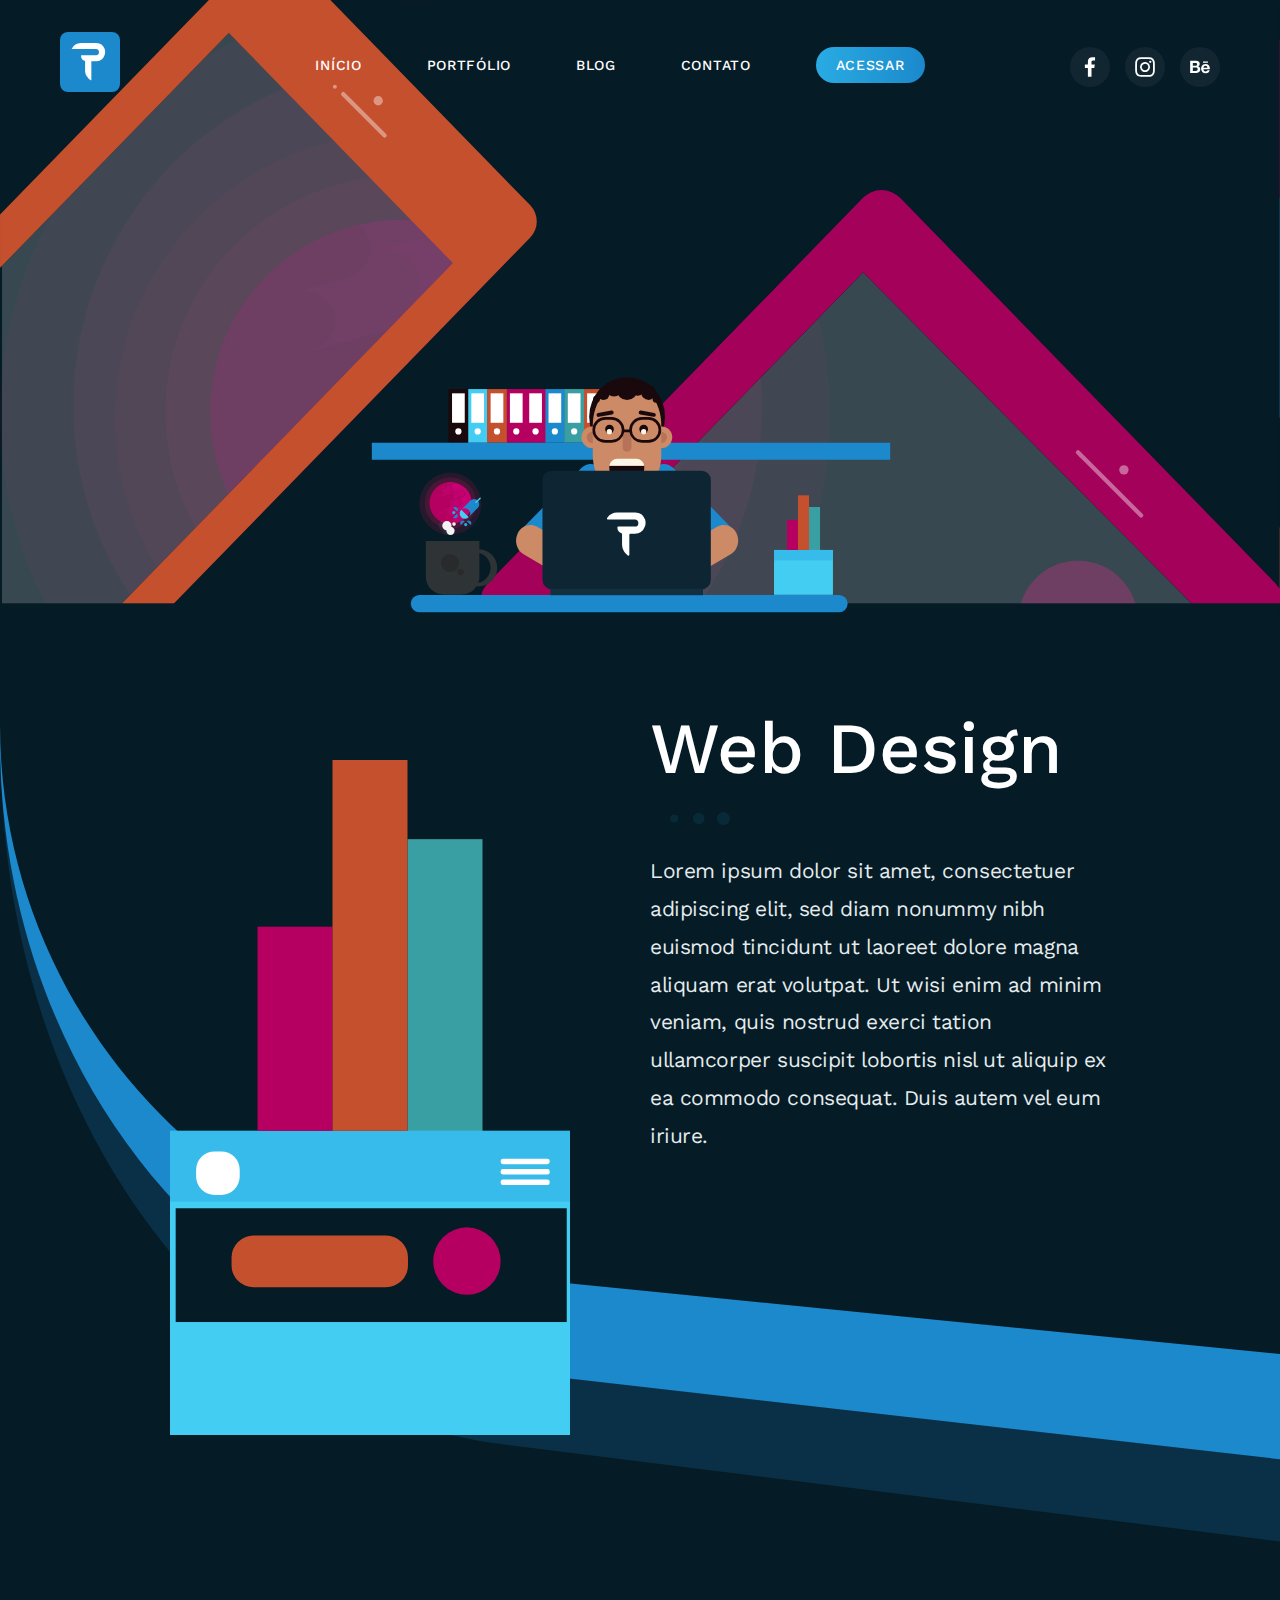
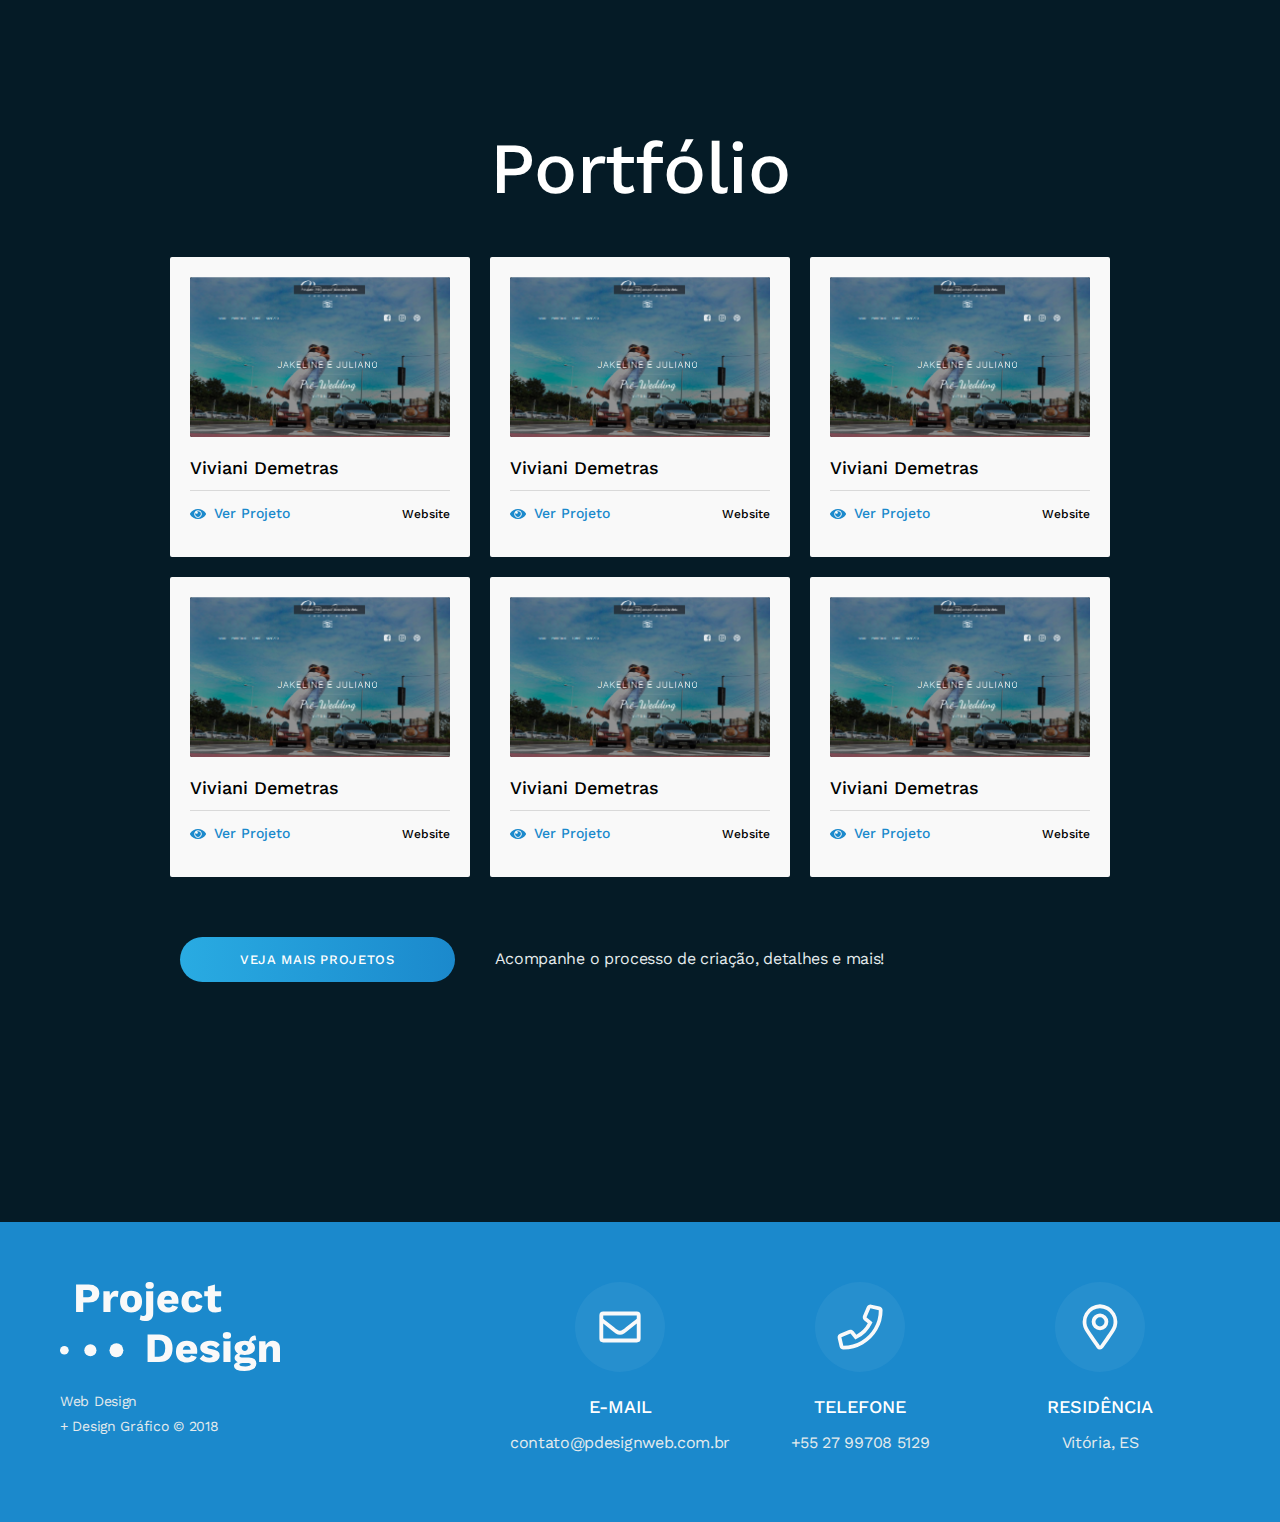
<file: index.html>
<!DOCTYPE html>
<html lang="pt_br">
<head>
	<title></title>
	<meta charset="utf-8">
	 <meta name="viewport" content="width=device-width, initial-scale=1"> 
	<meta name="description" content="">
	<meta name="keywords" content="">
	<link rel="stylesheet" href="css/style.css">
	<link rel="stylesheet" href="css/grid.css">
	<link rel="stylesheet" href="css/responsivo.css">

    <script src="js/typed.min.js"></script>
    
    <link href="https://fonts.googleapis.com/css?family=Work+Sans:400,500,700" rel="stylesheet">

    
</head>
<body>

    <header class="bg-menu home">
        <div class="m-desk">
            <div class="logo">
            <img src="img/icones/logo.svg">
            </div>
            
            <div class="m-d-lpage">
                <a href="index.html">Início</a>
                <a href="#">Portfólio</a>
                <a href="blog.html">Blog</a>
                <a href="#">Contato</a>
                <a class="m-d-link" href="#">Acessar</a>
            </div>
            
            <div class="m-d-rsocial">
                <a href="#">
                    <img src="img/icones/face-mdesk.svg">
                </a>
                <a href="#">
                    <img src="img/icones/insta-mdesk.svg">
                </a>
                <a href="#">
                    <img src="img/icones/behance-mdesk.svg">
                </a>
            </div>
        </div>
        

    <div class="menu-mobile">
        
    <img class="logo-m" src="img/icones/logo.svg">
    <span class="btn-menu"></span>
        
    <div class="menu-m-wrapper">
        <ul>
            <li><a href="#">Início</a></li>
            <li><a href="#">Portfólio</a></li>
            <li><a href="#">Blog</a></li>
            <li><a href="#">Contato</a></li>
            <li><a class="m-d-link" href="#">Acessar</a></li>
            <li><div class="rs">
            <img src="img/icones/f-icon.svg">    
            <img src="img/icones/i-icon.svg">    
            <img src="img/icones/b-icon.svg">    
            </div></li>
        </ul>
    </div>
        
    </div>
    </header>
    
    <section class="anim-sec">
        <img src="img/bg/bg-anima.svg">
    </section>
   

    <section class="introd-h">
        <div class="container">
            
        <div class="int-img grid-6">
        <img src="img/home/introd-img.svg">
        </div>
            
        <div class="grid-6">
            <h1 class="t-1 aft-1">Web Design</h1>
            <p>Lorem ipsum dolor sit amet, consectetuer adipiscing elit, sed diam nonummy nibh euismod tincidunt ut laoreet dolore magna aliquam erat volutpat. Ut wisi enim ad minim veniam, quis nostrud exerci tation ullamcorper suscipit lobortis nisl ut aliquip ex ea commodo consequat. Duis autem vel eum iriure. </p>
        </div>    
            
        </div>
    </section>
    
    <section class="portfolio-h">
    <h1 class="t-1">Portfólio</h1>

    <div class="container">
        
        <div class="port-item grid-4">
            <img src="img/item-1.jpg">
            <h2>Viviani Demetras</h2>
            <div class="p-call">
                <a href="">Ver Projeto</a>
            <span>Website</span>
            </div>
        </div>
        
         <div class="port-item grid-4">
            <img src="img/item-1.jpg">
            <h2>Viviani Demetras</h2>
            <div class="p-call">
                <a href="">Ver Projeto</a>
            <span>Website</span>
            </div>
        </div>
        
         <div class="port-item grid-4">
            <img src="img/item-1.jpg">
            <h2>Viviani Demetras</h2>
            <div class="p-call">
                <a href="">Ver Projeto</a>
            <span>Website</span>
            </div>
        </div>
        
        <div class="port-item grid-4">
            <img src="img/item-1.jpg">
            <h2>Viviani Demetras</h2>
            <div class="p-call">
                <a href="">Ver Projeto</a>
            <span>Website</span>
            </div>
        </div>
        
         <div class="port-item grid-4">
            <img src="img/item-1.jpg">
            <h2>Viviani Demetras</h2>
            <div class="p-call">
                <a href="">Ver Projeto</a>
            <span>Website</span>
            </div>
        </div>
        
         <div class="port-item grid-4">
            <img src="img/item-1.jpg">
            <h2>Viviani Demetras</h2>
            <div class="p-call">
                <a href="">Ver Projeto</a>
            <span>Website</span>
            </div>
        </div>
        
        <div class="cta-2">
        <a href="#">Veja mais projetos</a>
        <p>Acompanhe o processo de criação, detalhes e mais!</p>
        </div>
        
    </div>
        
    </section>
    
    
    <footer>
    <div class="logo-f">
        <img src="img/icones/logo-f.svg">
        <p>Web Design<br/>+ Design Gráfico © 2018</p>
    </div>
        
    <div class="divs-f">
        <div class="div-f">
            <img src="img/icones/email-f.svg">
            <span>E-mail</span>
            <p>contato@pdesignweb.com.br</p>
        </div>

        <div class="div-f">
            <img src="img/icones/telefone-f.svg">
            <span>Telefone</span>
            <p>+55 27 99708 5129</p>
        </div>

        <div class="div-f">
            <img src="img/icones/local-f.svg">
            <span>Residência</span>
            <p>Vitória, ES</p>
        </div>
    </div>
    </footer>
    
    
    
    
    
	<!-- JavaScript -->
	<script src="js/libs/jquery-3.2.1.min.js"></script>
    
	<script src="js/main.js"></script>
</body>
</html>
</file>
<file: css/grid.css>
*, *:before, *:after {
  -webkit-box-sizing: border-box; 
  -moz-box-sizing: border-box; 
  box-sizing: border-box;
}

.container{
	width: 960px;
	margin: 0 auto;
	padding: 0px;
	position: relative;
}

.container:after, .container:before {
	content: " ";
	display: table;
}

.container:after {
	clear: both;
}

.grid-1, .grid-2, .grid-3, .grid-4, .grid-5, .grid-6, .grid-7, .grid-8, .grid-9, .grid-10, .grid-11, .grid-12{
	float: left;
	margin-left: 10px;
	margin-right: 10px;
}


.grid-1 	{width: 60px;}
.grid-2 	{width: 140px;}
.grid-3 	{width: 220px;}
.grid-4 	{width: 300px;}
.grid-5 	{width: 380px;}
.grid-6 	{width: 460px;}
.grid-7 	{width: 540px;}
.grid-8 	{width: 620px;}
.grid-9 	{width: 700px;}
.grid-10 	{width: 780px;}
.grid-11 	{width: 860px;}
.grid-12 	{width: 940px;}

}

@media only screen and (min-width: 768px) and (max-width: 959px) {

.container {
	width: 768px;
}

.grid-1		{width: 44px;}
.grid-2		{width: 108px;}
.grid-3		{width: 172px;}
.grid-4		{width: 236px;}
.grid-5		{width: 300px;}
.grid-6		{width: 364px;}
.grid-7		{width: 428px;}
.grid-8		{width: 492px;}
.grid-9		{width: 556px;}
.grid-10	{width: 620px;}
.grid-11	{width: 684px;}
.grid-12	{width: 748px;}


}

@media only screen and (max-width: 767px) {

.container {
	width: 300px;
}

.grid-1, .grid-2, .grid-3, .grid-4, .grid-5, .grid-6, .grid-7, .grid-8, .grid-9, .grid-10, .grid-11, .grid-12, .grid-13, .grid-14, .grid-15, .grid-16, .grid-1-3 {
	width: 300px;
	margin: 0 0 20px 0;
	float: none;
}

}
</file>
<file: css/responsivo.css>
/*Estilo para tablets*/
@media only screen and (min-width: 768px) and (max-width: 959px) {



}

/*Estilo para smartphone*/
@media only screen and (max-width: 767px) {
    
body{    
    background: url(../img/bg/bg-portfolio.svg) no-repeat;
    background-attachment: fixed;
    background-size: 460px;
    background-color: #051b26;
    position: relative;
    z-index: 1;
}

    
    
.aft-1::after{
    content: '';
    display: block;
    margin: 25px auto 10px auto;
    height: 20px;
    width: 60px;
    background: url(../img/icones/aft.svg) no-repeat;
}
    
.cta a, .cta-2 a{
    width: 100%;
}

.cta-2 {padding-top: 40px; }

.cta-2 a, .cta-2 p{margin: 10px 0px; }

.cta-2 p{font-size: 14px; text-align: center;}
    

.t-1{ 
    font-size: 36px;
    text-align: center;
}
    

p { font-size: 16px;}
    
    
/* MENU - MOBILE */  
    
.bg-menu{ padding: 0;}

.m-desk{ display: none;}
    
    .menu-mobile{
    margin-top: 0px;;
    padding: 15px 0px; 

    overflow: hidden;
    display: block;
}

.logo-m{ 
    width: 40px; 
    margin-left: 20px; 
    float: left;}

.btn-menu{
    display: block;
    height: 30px;
    width: 30px;
    border-top: 3px solid #1b89cc;
    margin-top: 7.5px;
    cursor: pointer;
    position: absolute;
    right: 20px;
    z-index: 4;
}

.btn-menu::before, .btn-menu::after{
    content: '';
    display: block;
    height: 3px;
    width: 100%;
    margin-top: 6px;
    background: #1b89cc;
    transition: .3s;
}



.btn-menu.active {
    border-top-color: transparent;
}

.btn-menu.active::before{
    transform: rotate(-135deg);

    transition: .3s;
}

.btn-menu.active::after{
    margin-top: -3px;
    transform: rotate(135deg);
    transition: .3s;
}




.menu-m-wrapper.active{
    opacity: 1;
    visibility: visible;
    transform: translate3d(0, 0px, 0);
    transition: .8s;
}

.menu-m-wrapper{ 
    position: absolute;
    top: 0;
    left: 0;
    right: 0;
    z-index: 3;
    width: 96%;
    display: block;
    margin: 10px auto;
    padding: 20px 40px; 
    background: rgb(228,235,237);
    border-radius: 10px;
    box-shadow: 1px 3px 10px 1px rgba(0,0,0,.255);
    opacity: 0;
    visibility: hidden;
    transform: translate3d(0, -20px, 0);
    transition: .5s;
}

.menu-m-wrapper li a{ 
    display: block; 
    width: 160px; 
    margin: 20px auto 20px auto;
    padding-bottom: 20px;
    font-size: 16px;
    letter-spacing: 0.04em;
    color: #051b26;
    font-weight: 500;
    text-transform: uppercase;
    border-bottom: 1px solid rgba(0,0,0,.075);
}


.menu-mobile .m-d-link{
    display: block;
    padding: 15px 0px;
    border-radius: 30px;
    background: #1b89cc;
    color: #fff !important;
    text-align: center;
}


.menu-m-wrapper .rs{
    width: 190px;
    margin: 50px auto 30px auto;
}

.menu-m-wrapper .rs img{ 
    height: 50px; 
    width: 40px; 
    display: inline-block;
    margin-left: 10px;
    margin-right: 9.7px;
}


/* MENU - MOBILE */
    
    
    
/* ANIMAÇÃO - SECTION - MOB */
    
   .anim-sec > img{
       height: 400px;
       object-fit: cover;
} 

/* ANIMAÇÃO - SECTION - MOB */
    
    
/* INTRODUCAO - HOME - MOB */

.introd-h{
    height: 720px;
    background: url(../img/bg/bg-introd.svg) no-repeat;
    background-size: 600px;
    background-color: #051b26 !important; 
}

.introd-h .container{
    padding: 0px 0;
    text-align: center;
}

.introd-h .int-img img{
    max-width: 140px;
    margin: 40px auto 40px auto;
}

/* INTRODUCAO - HOME - MOB */
    
    
    
    
/* PORTFOLIO - HOME - MOB */

.portfolio-h{
    padding-top: 60px;
    padding-bottom: 60px;
    overflow: hidden;
}    
    
 /* PORTFOLIO - HOME - MOB */  
    
    
    

/* FOOTER - MOB */

footer{ 
    height: 740px;
}


.logo-f{
    padding-right: 0px; 
    float: none;
    margin-bottom: 80px;
    }

.logo-f img{
    width: 200px;
    padding-bottom: 12px;
    margin: 0 auto;
}

.logo-f p{ text-align: center;}
    
    
 .divs-f{float: none;}

.div-f{ 
    display: block; 
    text-align: center; 
    width: 100%;
    margin-bottom: 24px;
}

.div-f img{ 
    max-height: 30px; 
    margin: 0 auto 24px auto; 
}

.div-f span{ 
    display: block;
    font-size: 16px;  
    text-transform: uppercase; 
    font-weight: 500; color: #fff;
    padding-bottom: 12px;
}

.div-f p{
    font-size: 14px;
    text-align: center;
}   
    
    
    
    
    
    
    
    
/* FOOTER - MOB */

}
</file>
<file: css/style.css>
/* Reset */

a {
	text-decoration: none;
}


body{    
    background: url(../img/bg/bg-portfolio.svg) no-repeat;
    background-attachment: fixed;
    background-size: 1560px;
    background-color: #051b26;
    position: relative;
    z-index: 1;
}


ol, ul {
	list-style: none;
}

html, body, div, span, iframe, h1, h2, h3, h4, h5, h6, p, blockquote, a, em, img, dl, dt, dd, ol, ul, li, fieldset, form, label, legend, article, footer, header, nav, section, main {
	margin: 0;
	padding: 0;
	border: 0;
	vertical-align: baseline;
}

h1, h2, h3, h4, h5, h6, p, a, ul {
	font-size: 1em;
	font-weight: normal;
}

    /* Conceitos Gerais */

img { /* Imagem fluída */
	display: block;
	max-width: 100%;
}

*, *:before, *:after {
  -webkit-box-sizing: border-box; 
  -moz-box-sizing: border-box; 
  box-sizing: border-box;
}

*{ font-family: 'Work Sans'; box-sizing: border-box;}



.aft-1::after{
    content: '';
    display: block;
    margin: 35px 0px 20px 20px;
    height: 20px;
    width: 60px;
    background: url(../img/icones/aft.svg) no-repeat;
}

.aft-2::after{
    content: '';
    display: block;
    margin: 40px 20px 20px auto;
    height: 20px;
    width: 60px;
    background: url(../img/icones/aft.svg) no-repeat;
}







.t-1{ 
    font-size: 72px;
    color: #fff;
    font-weight: 500;
    line-height: 0.8;
    display: block;
}



.st-1{
    margin-bottom: 24px;
    font-size: 24px;
    color: #6B7C93;
    font-weight: 500;
}

p{
    font-size: 21px;
    color: #e4ebed; 
    line-height: 1.8em;
    letter-spacing: -0.02em
}

.span-g{
    font-size: 18px;
    letter-spacing: 0.02em;
    color: #1b89cc;
    text-align: center;
    display: block;
    line-height: 1.5em;
    font-weight: 500;
    margin-bottom: 12px;
}

a:hover{
    text-decoration: underline;
}

.cta a, .cta-2 a{
    padding: 15px 60px;
    border-radius: 30px;
    font-size: 13px;
    text-transform: uppercase;
    letter-spacing: 0.05em;
    font-weight: 500;
    text-align: center;
    background: linear-gradient(to right, #29abe2 , #1b89cc); 
    color:#fff;
}

.cta-2 {padding-top: 50px;}

.cta-2 a, .cta-2 p{
    float: left; 
    margin: 40px 20px; 
}

.cta-2 p{
    font-size: 16px;
    padding-top:8px
}


/* DESK - MENU */

.bg-menu{
    padding: 12px 0px 24px 0px;
    width: 100%;
    z-index: 3;
    position: absolute;
    top: 0;
}

.m-desk{    margin-top: 20px;}

.logo img{ height: 60px;}

.m-desk{
    display: flex; 
    justify-content: space-between;
    margin: 20px 60px 0px 60px;
}

.m-d-lpage{ 

    margin-top: 15px;
}
.m-d-lpage > a{ 
    display: inline-block; 
    margin-left: 60px;
    font-size: 14px;
    letter-spacing: 0.05em;
    color: #fff;
    font-weight: 500;
    text-transform: uppercase;
}

.m-d-link{
    display: block;
    padding: 10px 20px;
    border-radius: 30px;
    background: linear-gradient(to right, #29abe2 , #1b89cc); 
}

.m-d-rsocial{margin-top: 15px;}

.m-d-rsocial a{
    display: inline-block;
    height: 40px;
    width: 40px;
    margin-left: 10px;
}

.menu-mobile{ display: none;}

/* DESK - MENU */





/* ANIMAÇÃO - HOME */

.anim-sec{ }

.anim-sec > img{
    width: 100%;
    top: 0;
    left: 50%;
    right: 50%;
    transform: translate(-50%,0%);
    position: relative;
}


/* ANIMAÇÃO - HOME */





/* INTRODUCAO - HOME */

.introd-h{
    height: 1000px;
    background: url(../img/bg/bg-introd-2.svg) no-repeat;
    background-size: cover;
    background-color: rgba(255,255,255,0) !important;
}

.introd-h .container{
    padding: 100px 0;
}

.introd-h .int-img img{
    margin-top: 40px;
    max-width: 400px;
}

/* INTRODUCAO - HOME */






/* PORTFOLIO - HOME */

.portfolio-h{
    padding-top: 120px;
    padding-bottom: 200px;
    overflow: hidden;
}

.portfolio-h .t-1{
    text-align: center;
}

.portfolio-h .container{ padding-top: 60px;}


.port-item{ 
    margin: 0 auto 20px auto;
    height: 300px;
    border-radius: 2px;
    background: #f9f9f9;
    padding: 20px 20px 40px 20px;
    position: relative;
}

.port-item img{ 
    height: 160px;
    width: 100%;
    border-radius: 2px;
    object-fit: cover;
    object-position: center;
    background: black;
    margin-bottom: 20px;
}


.port-item h2{
    font-size: 18px;
    padding-bottom: 12px;
    border-bottom: 1px solid rgba(0,0,0,.125);
    font-weight: 500;
}


.p-call a{ 
    font-size: 14px; 
    float: left; 
    color: #1b89cc;
    font-weight: 500;
    margin-top: 14px;
}


.p-call a::before{
    content: '';
    display: block;
    float: left;
    height: 10px;
    width: 16px;
    background: url(../img/icones/bfr-p.svg) no-repeat;
    margin: 4px 8px 4px 0px
}

.p-call span{ 
    margin-top: 16px; 
    font-size: 12px;
    float: right;
    font-weight: 500;
}



/* PORTFOLIO - HOME */





/* FOOTER */

footer{ 
    height: 300px;
    background: url(../img/bg/bg-f.svg) no-repeat;
    background-size: cover;
    background-attachment: fixed;
    background-color: #1b89cc;
    width: 100%;
    bottom: 0;
    overflow: hidden;
    padding: 60px;
}


.logo-f{padding-right: 120px; float: left;}

.logo-f img{
    width: 220px;
    padding-bottom: 12px;

}

.logo-f p{ padding-top: 6px; font-size: 14px;}


.divs-f{float: right;}

.div-f{ 
    float: left; 
    text-align: center; 
    width: 240px;
}

.div-f img{ 
    max-height: 90px; 
    margin: 0 auto 24px auto; 
}

.div-f span{ 
    display: block;
    font-size: 18px;  
    text-transform: uppercase; 
    font-weight: 500; color: #fff;
    padding-bottom: 12px;
}

.div-f p{
    font-size: 16px;
    text-align: center;
}


/* FOOTER */
</file>
